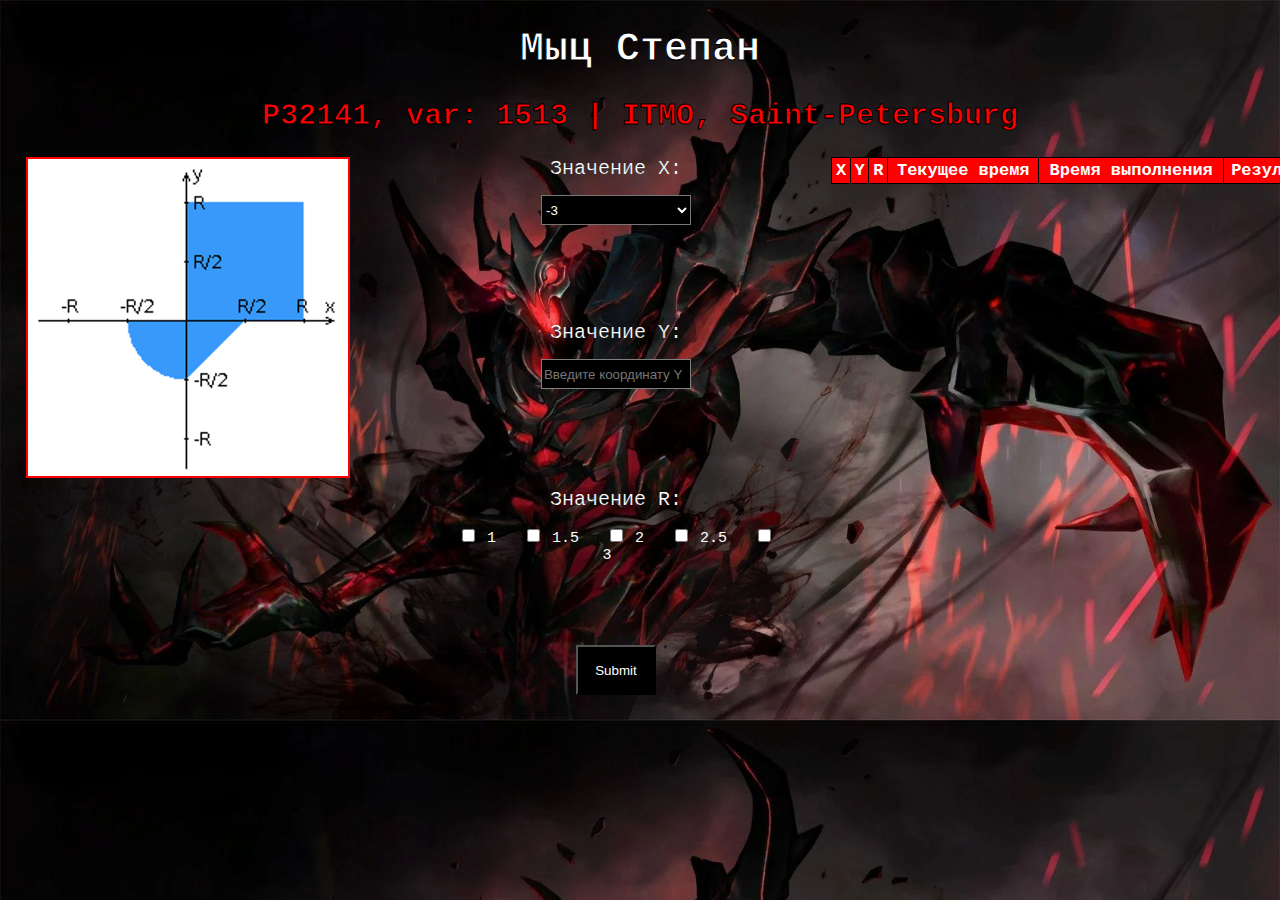
<file: lab1/index.html>
<!DOCTYPE html>
<html lang="ru">
<meta charset="utf-8">



<head>
  <title> sheesh </title>
  <style>

  body {
    margin: 0;
    background-image: url('./resources/2575907.png');
    background-size: cover;
    color: white;
  }

  div > h1 {
    color: white;
  }

  #header {
    text-align: center;
    font-family: monospace;
    color: red;
    font-size: 20px;
    -webkit-text-stroke-width: 1px;
    -webkit-text-stroke-color: black;
  }

  #logo {
    border-color: red;
  }

  [type="submit"]:hover {
    background-color: red;
  }

  ::selection {
    color: red;
    background-color: white;
  }

  select {
    background: black;
    color: white;
    width: 150px;
    height: 30px;
  }

  .input-label {
    -webkit-text-stroke: 0.2px black;
    font-size: 20px;
  }

  img {
    display: inline-block;
    width: 25%;
    height: 25%;
    margin-left: 2%;
    margin-right: 4%;
  }

  .checkboxes {
    font-size: 15px;
  }

  form {
    display: inline-block;
    vertical-align:top;
    width: 25%;
    height: 25%;
    margin-left: 4%;
    margin-right: 2%;
    text-align: center;
    font-family: monospace;

  }

  .table-section {
    display: inline-block;
    vertical-align:top;
    width: 25%;
    height: 25%;
    margin-left: 2%;
    margin-right: 4%;
  }

  .y-value {
    margin-top: 96px;
    text-align: center;
  }

  [placeholder="Введите координату Y"] {
    border: 1px solid gray;
    background-color: black;
    color: white;
    height: 26px;
    width: 144px;
  }

  .r-value {
    margin-top: 58px;
  }

  input[type="checkbox"] {
    accent-color: black;
  }

  input[type="submit"] {
    margin-top: 40px;
    background-color: black;
    color: white;
    height: 50px;
    width: 80px;
  }

  th, td {
  border: 1px solid black;
  padding: 3px;
  }

  td {
    background-color: black;
    color: white;
    border-color: red;
  }

  tr:first-of-type {
    background-color: red;
  }

  table {
    font-family: monospace;
    font-size: 17px;
    width: 500px;
    border-collapse: collapse;
    text-align: center;
  }

  </style>

  <script type="text/javascript" src="js/jquery-3.6.0.js"></script>
  <script type="text/javascript" src="js/onloadscript.js"></script>
  <script type="text/javascript" src="js/validation.js"></script>

  </script>

</head>

<body>

  <div id="header">
    <h1 id="name">Мыц Степан</h1>
    <h2>P32141, var: 1513 | ITMO, Saint-Petersburg</h2>
  </div>

  <div id="container">

  <img src="resources/35variant.png" id="logo" width="300" border="2px" height="300" />

    <form class="form" id="form" onsubmit="start(); return false;" method="post">

        <div class="x-value">
          <label for="x-value" class="input-label">Значение X:</label><br><br>
            <select id="x_value" size="1" name="x_value">
                <option selected value="-3">-3</option>
                <option value="-2">-2</option>
                <option value="-1">-1</option>
                <option value="0">0</option>
                <option value="1">1</option>
                <option value="2">2</option>
                <option value="3">3</option>
                <option value="4">4</option>
                <option value="5">5</option>
            </select>
        </div>

        <div class="y-value">
          <label for="y-value" class="input-label">Значение Y:</label><br><br>
           <input type="text" id="y_value" name="y_value" placeholder="Введите координату Y">
           <div class="y-error-message" style="height: 18px; margin-top: 23px;"></div>
        </div>

        <div class="r-value">
          <label for="r-value" class="input-label">Значение R:</label><br><br>
          <div class="checkboxes">
          <input type="checkbox" id="r-1-option" name="r_value" value="1">
          <label for="r-1-option">1 &nbsp;</label>
          <input type="checkbox" id="r-1.5-option" name="r_value" value="1.5">
          <label for="r-1.5-option">1.5 &nbsp;</label>
          <input type="checkbox" id="r-2-option" name="r_value" value="2">
          <label for="r-2-option">2 &nbsp;</label>
          <input type="checkbox" id="r-2.5-option" name="r_value" value="2.5">
          <label for="r-2.5-option">2.5 &nbsp;</label>
          <input type="checkbox" id="r-3-option" name="r_value" value="3">
          <label for="r-3-option">3 &nbsp;</label>
          </div>
          <div class="r-error-message" style="height: 18px; margin-top: 23px;">

          </div>
        </div>

        <input type="submit" value="Submit">

    </form>

    <div class="table-section">
      <table id="result-table">
        <tr>
          <th>X</th>
          <th>Y</th>
          <th>R</th>
          <th>Текущее время</th>
          <th>Время выполнения</th>
          <th>Результат</th>
        </tr>
      </table>
    </div>

  </div>
</body>
</html>
</file>
